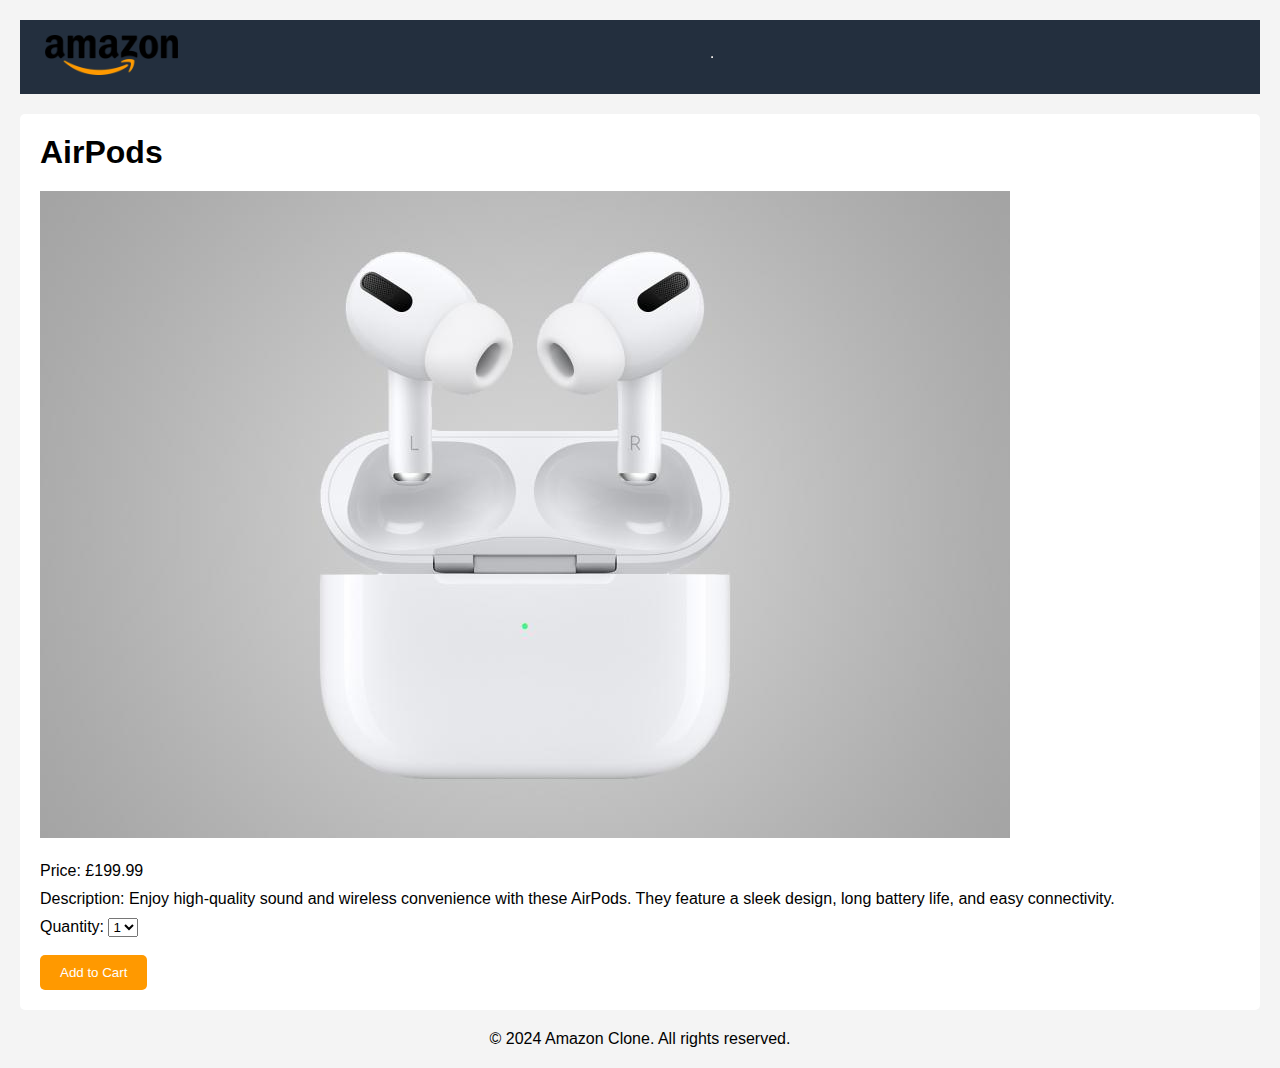
<file: html/airpods.html>
<!DOCTYPE html>
<html lang="en">

<head>
    <meta charset="UTF-8">
    <meta name="viewport" content="width=device-width, initial-scale=1.0">
    <title>Amazon Clone - AirPods</title>
    <link rel="stylesheet" href="../css/styles.css">

</head>

<body>
    <!-- Header -->
    <header>
        <div>
            <a href="index.html">
                <img src="../images/amazon-logo.png" alt="Amazon Logo">
            </a>
        </div>
        <hr>
    </header>

    <!-- Product Content -->
    <main>
        <h1>AirPods</h1>
        <img src="../images/airpods.jpg" alt="AirPods">
        <p>Price: £199.99</p>
        <p>Description: Enjoy high-quality sound and wireless convenience with these AirPods. They feature a sleek
            design, long battery life, and easy connectivity.
        </p>
        <label for="quantity">Quantity:</label>
        <select id="quantity" name="quantity">
            <option value="1">1</option>
            <option value="2">2</option>
            <option value="3">3</option>
            <option value="4">4</option>
            <option value="5">5</option>
        </select>
        <br><br>
        <button>Add to Cart</button>
    </main>

    <!-- Footer -->
    <footer>
        <p>&copy; 2024 Amazon Clone. All rights reserved.</p>
    </footer>
</body>

</html>
</file>
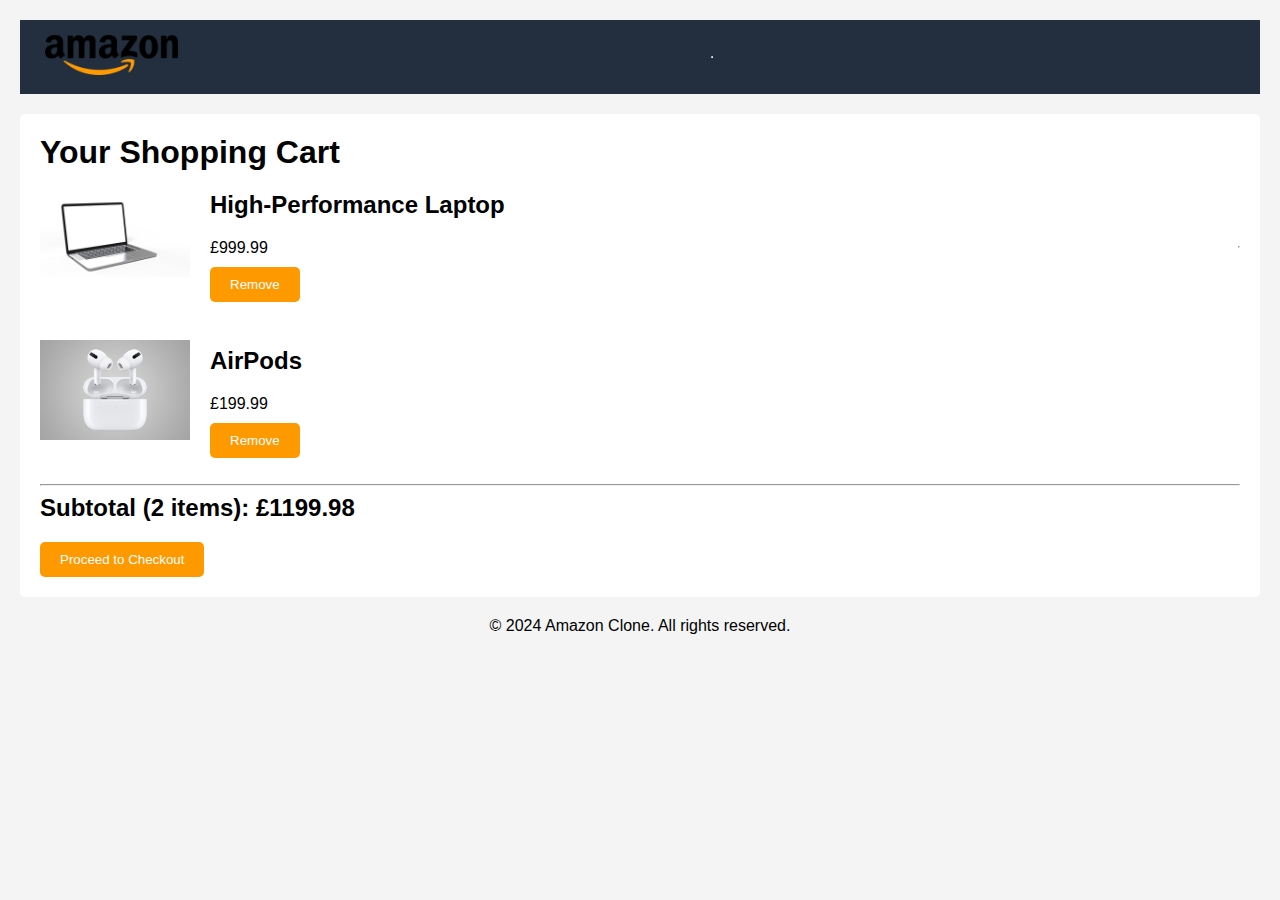
<file: html/cart.html>
<!DOCTYPE html>
<html lang="en">

<head>
    <meta charset="UTF-8">
    <meta name="viewport" content="width=device-width, initial-scale=1.0">
    <title>Amazon Clone - Cart</title>
    <link rel="stylesheet" href="../css/styles.css">

</head>

<body>
    <!-- Header -->
    <header>
        <div>
            <a href="index.html">
                <img src="../images/amazon-logo.png" alt="Amazon Logo">
            </a>
        </div>
        <hr>
    </header>

    <!-- Cart Content -->
    <main>
        <h1>Your Shopping Cart</h1>

        <!-- Cart Items -->
        <div>
            <div class="cart-item">
                <a href="laptop.html">
                    <img src="../images/laptop.jpg" alt="Laptop">
                </a>
                <div>
                    <h2>High-Performance Laptop</h2>
                    <p>£999.99</p>
                    <button>Remove</button>
                </div>
                <hr>
            </div>
            <br>
            <div class="cart-item">
                <a href="airpods.html">
                    <img src="../images/airpods.jpg" alt="AirPods">
                </a>
                <div>
                    <h2>AirPods</h2>
                    <p>£199.99</p>
                    <button>Remove</button>
                </div>
            </div>

        </div>

        <hr>

        <!-- Cart Summary -->
        <div>
            <h2>Subtotal (2 items): £1199.98</h2>
            <a href="checkout.html">
                <button>Proceed to Checkout</button>
            </a>
        </div>
    </main>

    <!-- Footer -->
    <footer>
        <p>&copy; 2024 Amazon Clone. All rights reserved.</p>
    </footer>
</body>

</html>
</file>
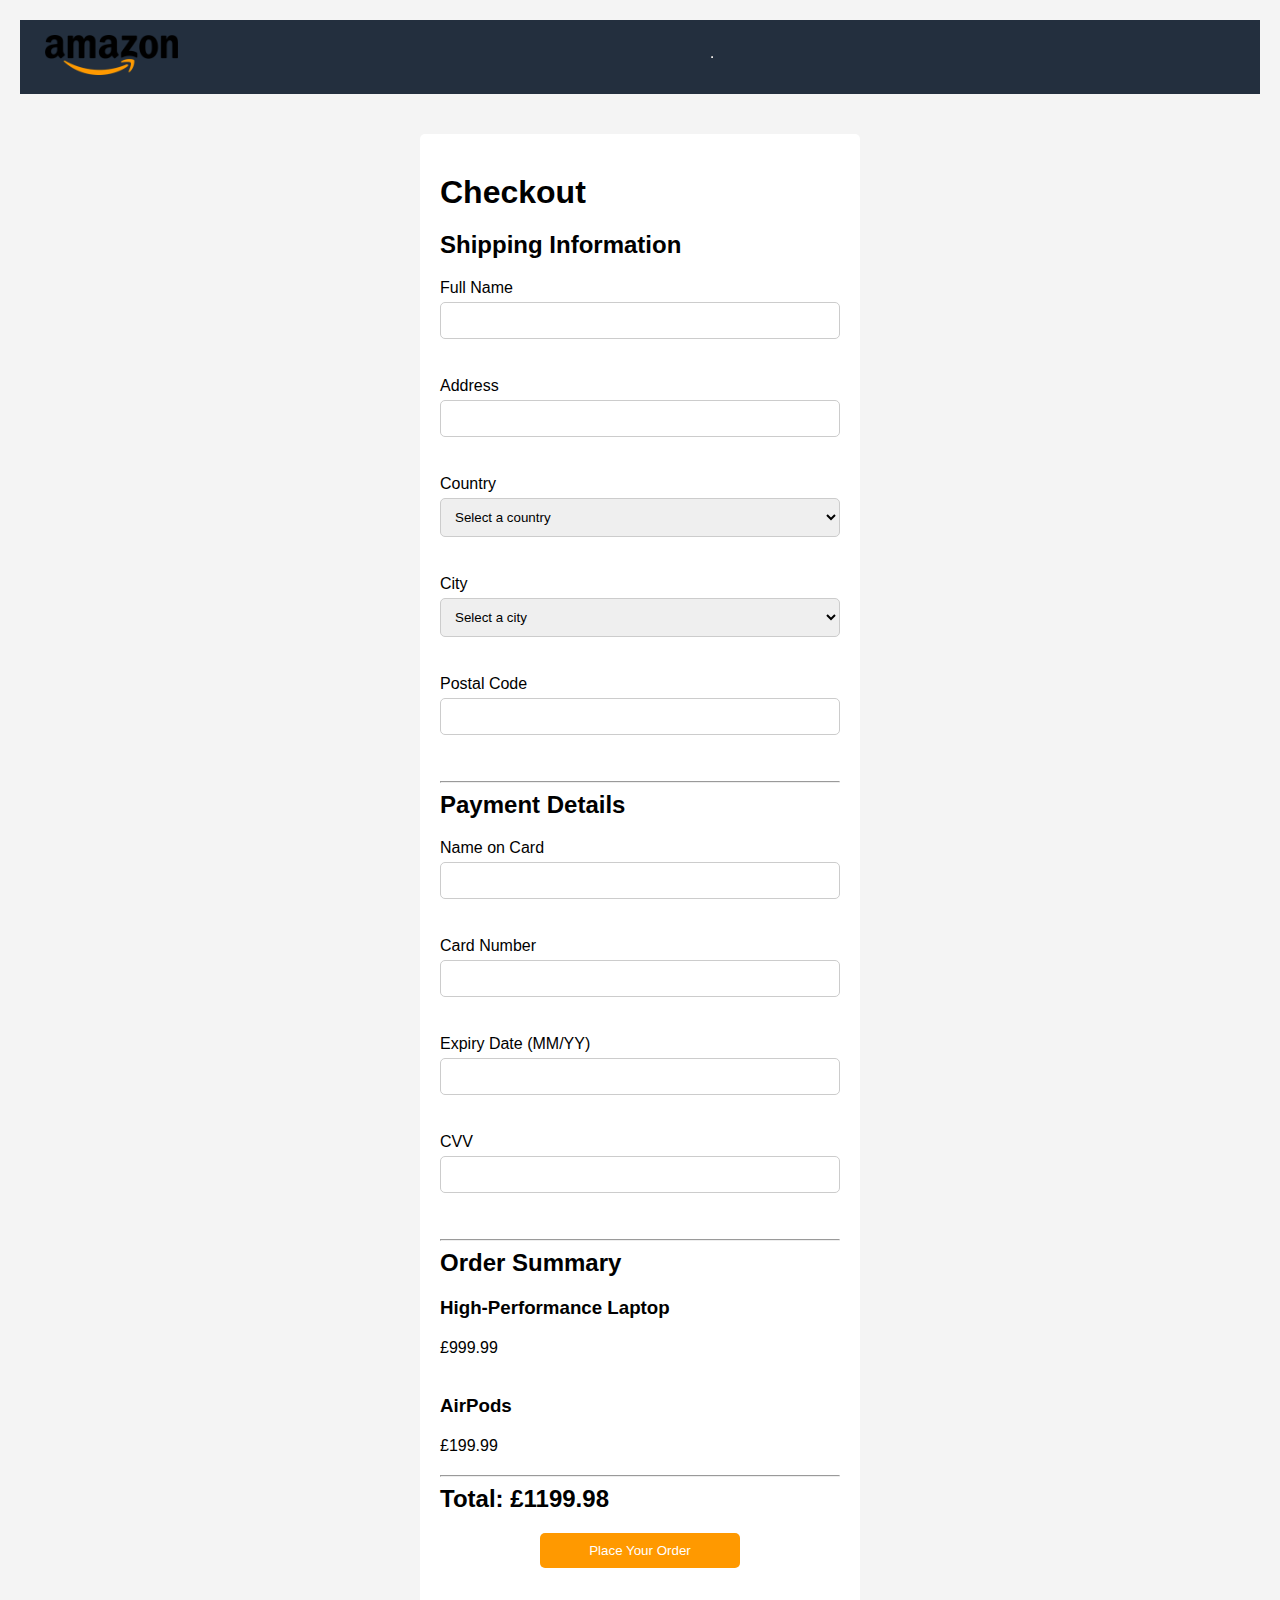
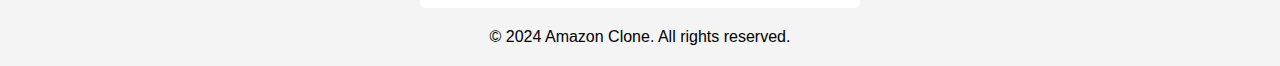
<file: html/checkout.html>
<!DOCTYPE html>
<html lang="en">

<head>
    <meta charset="UTF-8">
    <meta name="viewport" content="width=device-width, initial-scale=1.0">
    <title>Amazon Clone - Checkout</title>
    <link rel="stylesheet" href="../css/styles.css">
    <script src="../scripts/scripts.js" defer></script>
    <script src="../scripts/validateCheckout.js" defer></script>
    <script src="../scripts/dynamicSelect.js" defer></script>
</head>

<body>
    <!-- Header -->
    <header>
        <div>
            <a href="index.html">
                <img src="../images/amazon-logo.png" alt="Amazon Logo">
            </a>
        </div>
        <hr>
    </header>

    <!-- Checkout Content -->
    <main class="form-container">
        <h1>Checkout</h1>

        <!-- Checkout Form -->
        <form id="checkoutForm" action="#" method="post">
            <!-- Shipping Information -->
            <section>
                <h2>Shipping Information</h2>
                <div>
                    <label for="name">Full Name</label>
                    <br>
                    <input type="text" id="name" name="name" required>
                    <p id="nameError" class="error-message"></p>
                </div>
                <br>
                <div>
                    <label for="address">Address</label>
                    <br>
                    <input type="text" id="address" name="address" required>
                    <p id="addressError" class="error-message"></p>
                </div>
                <br>
                <div>
                    <label for="country">Country</label>
                    <br>
                    <select id="country" name="country" onchange="updateCityOptions()" required>
                        <option value="">Select a country</option>
                        <option value="United States">United States</option>
                        <option value="Canada">Canada</option>
                        <option value="United Kingdom">United Kingdom</option>
                        <option value="Australia">Australia</option>
                    </select>
                    <p id="countryError" class="error-message"></p>
                </div>
                <br>
                <div>
                    <label for="city">City</label>
                    <br>
                    <select id="city" name="city" required>
                        <option value="">Select a city</option>
                        <!-- Cities will be populated dynamically based on the selected country -->
                    </select>
                    <p id="cityError" class="error-message"></p>
                </div>
                <br>
                <div>
                    <label for="postalCode">Postal Code</label>
                    <br>
                    <input type="text" id="postalCode" name="postalCode" required>
                    <p id="postalCodeError" class="error-message"></p>
                </div>
                <br>
            </section>

            <hr>

            <!-- Payment Details -->
            <section>
                <h2>Payment Details</h2>
                <div>
                    <label for="cardName">Name on Card</label>
                    <br>
                    <input type="text" id="cardName" name="cardName" required>
                    <p id="cardNameError" class="error-message"></p>
                </div>
                <br>
                <div>
                    <label for="cardNumber">Card Number</label>
                    <br>
                    <input type="text" id="cardNumber" name="cardNumber" required>
                    <p id="cardNumberError" class="error-message"></p>
                </div>
                <br>
                <div>
                    <label for="expiryDate">Expiry Date (MM/YY)</label>
                    <br>
                    <input type="text" id="expiryDate" name="expiryDate" required>
                    <p id="expiryDateError" class="error-message"></p>
                </div>
                <br>
                <div>
                    <label for="cvv">CVV</label>
                    <br>
                    <input type="text" id="cvv" name="cvv" required>
                    <p id="cvvError" class="error-message"></p>
                </div>
                <br>
            </section>

            <hr>

            <!-- Order Summary -->
            <section>
                <h2>Order Summary</h2>
                <div>
                    <h3>High-Performance Laptop</h3>
                    <p>£999.99</p>
                </div>
                <br>
                <div>
                    <h3>AirPods</h3>
                    <p>£199.99</p>
                </div>
                <hr>
                <div>
                    <h2>Total: £1199.98</h2>
                    <button type="submit">Place Your Order</button>
                </div>
            </section>
        </form>
    </main>

    <!-- Footer -->
    <footer>
        <p>&copy; 2024 Amazon Clone. All rights reserved.</p>
    </footer>
</body>

</html>
</file>
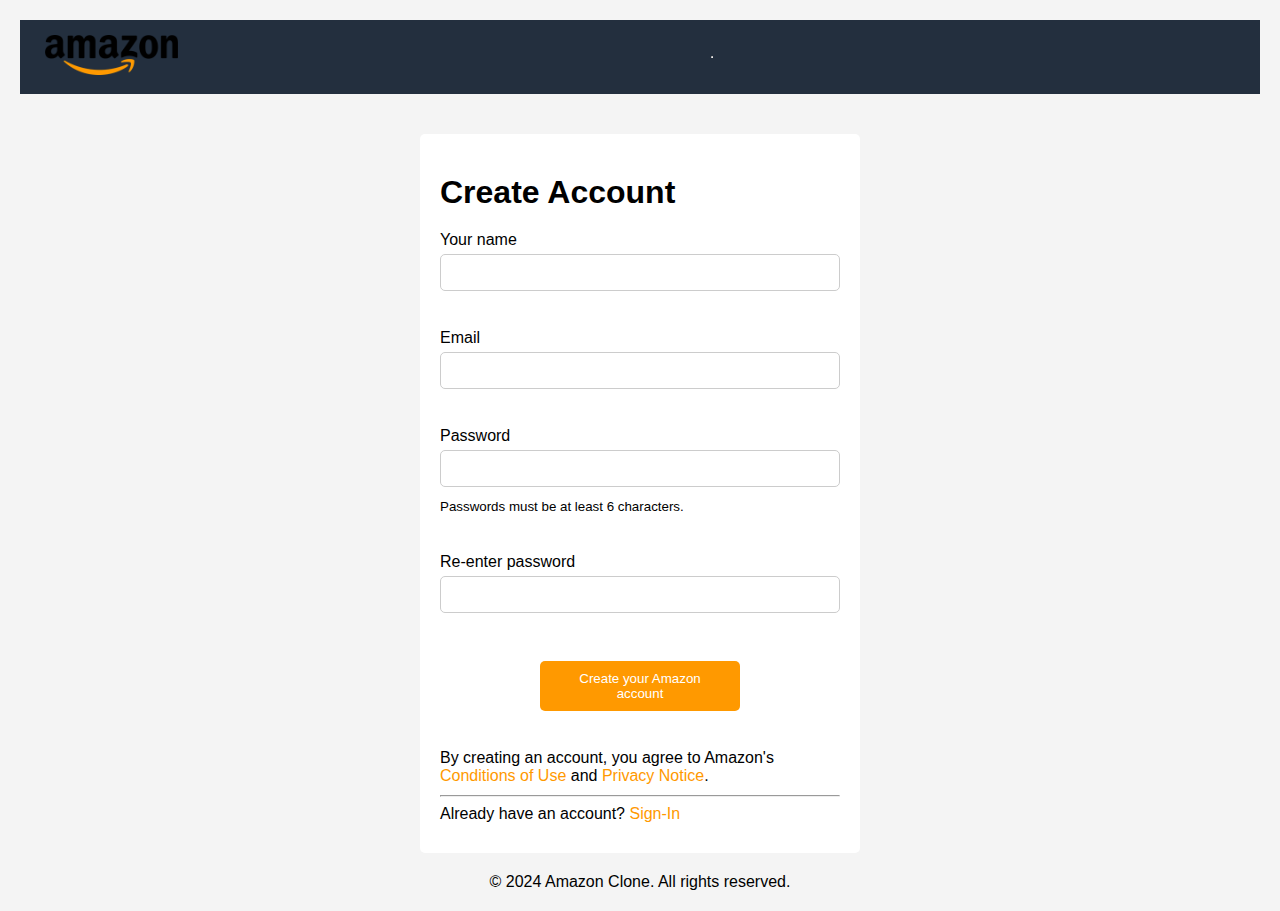
<file: html/create-account.html>
<!DOCTYPE html>
<html lang="en">

<head>
    <meta charset="UTF-8">
    <meta name="viewport" content="width=device-width, initial-scale=1.0">
    <title>Amazon Clone - Create Your Account</title>
    <link rel="stylesheet" href="../css/styles.css">
    <script src="../scripts/scripts.js"></script>
    <script src="../scripts/validateCreateAccount.js" defer></script>
</head>

<body>
    <!-- Header -->
    <header>
        <div>
            <a href="index.html">
                <img src="../images/amazon-logo.png" alt="Amazon Logo">
            </a>
        </div>
        <hr>
    </header>

    <!-- Create Account Form -->
    <main class="form-container">
        <h1>Create Account</h1>
        <form id="createAccountForm" action="#" method="post">
            <div>
                <label for="name">Your name</label>
                <br>
                <input type="text" id="name" name="name" required>
                <p id="nameError" class="error-message"></p>
            </div>
            <br>
            <div>
                <label for="email">Email</label>
                <br>
                <input type="email" id="email" name="email" required>
                <p id="emailError" class="error-message"></p>
            </div>
            <br>
            <div>
                <label for="password">Password</label>
                <br>
                <input type="password" id="password" name="password" required>
                <p id="passwordError" class="error-message"></p>
                <small>Passwords must be at least 6 characters.</small>
            </div>
            <br>
            <div>
                <label for="passwordCheck">Re-enter password</label>
                <br>
                <input type="password" id="passwordCheck" name="passwordCheck" required>
                <p id="passwordCheckError" class="error-message"></p>
            </div>
            <br>
            <div>
                <button type="submit">Create your Amazon account</button>
            </div>
        </form>
        <br>
        <div>
            <p>By creating an account, you agree to Amazon's <a href="#">Conditions of Use</a> and <a href="#">Privacy
                    Notice</a>.</p>
        </div>
        <hr>
        <div>
            <p>Already have an account? <a href="sign-in.html">Sign-In</a></p>
        </div>
    </main>

    <!-- Footer -->
    <footer>
        <p>&copy; 2024 Amazon Clone. All rights reserved.</p>
    </footer>
</body>

</html>
</file>
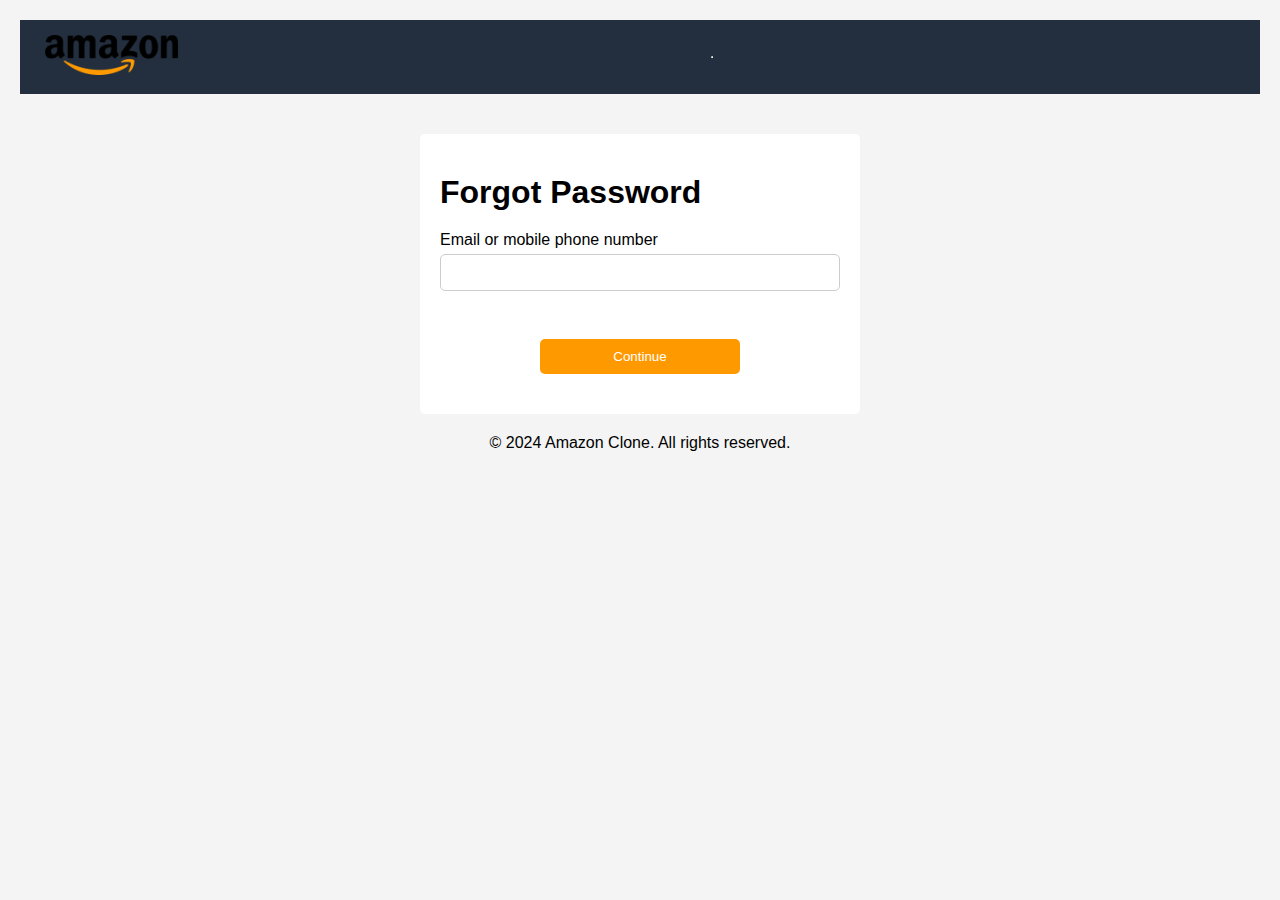
<file: html/forgot-password.html>
<!DOCTYPE html>
<html lang="en">

<head>
    <meta charset="UTF-8">
    <meta name="viewport" content="width=device-width, initial-scale=1.0">
    <title>Amazon Clone - Forgot Password</title>
    <link rel="stylesheet" href="../css/styles.css">
    <script src="../scripts/scripts.js"></script>
    <script src="../scripts/validateForgotPassword.js" defer></script>
</head>

<body>
    <!-- Header -->
    <header>
        <div>
            <a href="index.html">
                <img src="../images/amazon-logo.png" alt="Amazon Logo">
            </a>
        </div>
        <hr>
    </header>

    <!-- Forgot Password Form -->
    <main class="form-container">
        <h1>Forgot Password</h1>
        <form id="forgotPasswordForm" action="#" method="post">
            <div>
                <label for="contact">Email or mobile phone number</label>
                <br>
                <input type="text" id="contact" name="contact" required>
                <p id="contactError" class="error-message"></p>
            </div>
            <br>
            <div>
                <button type="submit">Continue</button>
            </div>
        </form>
    </main>

    <!-- Footer -->
    <footer>
        <p>&copy; 2024 Amazon Clone. All rights reserved.</p>
    </footer>
</body>

</html>
</file>
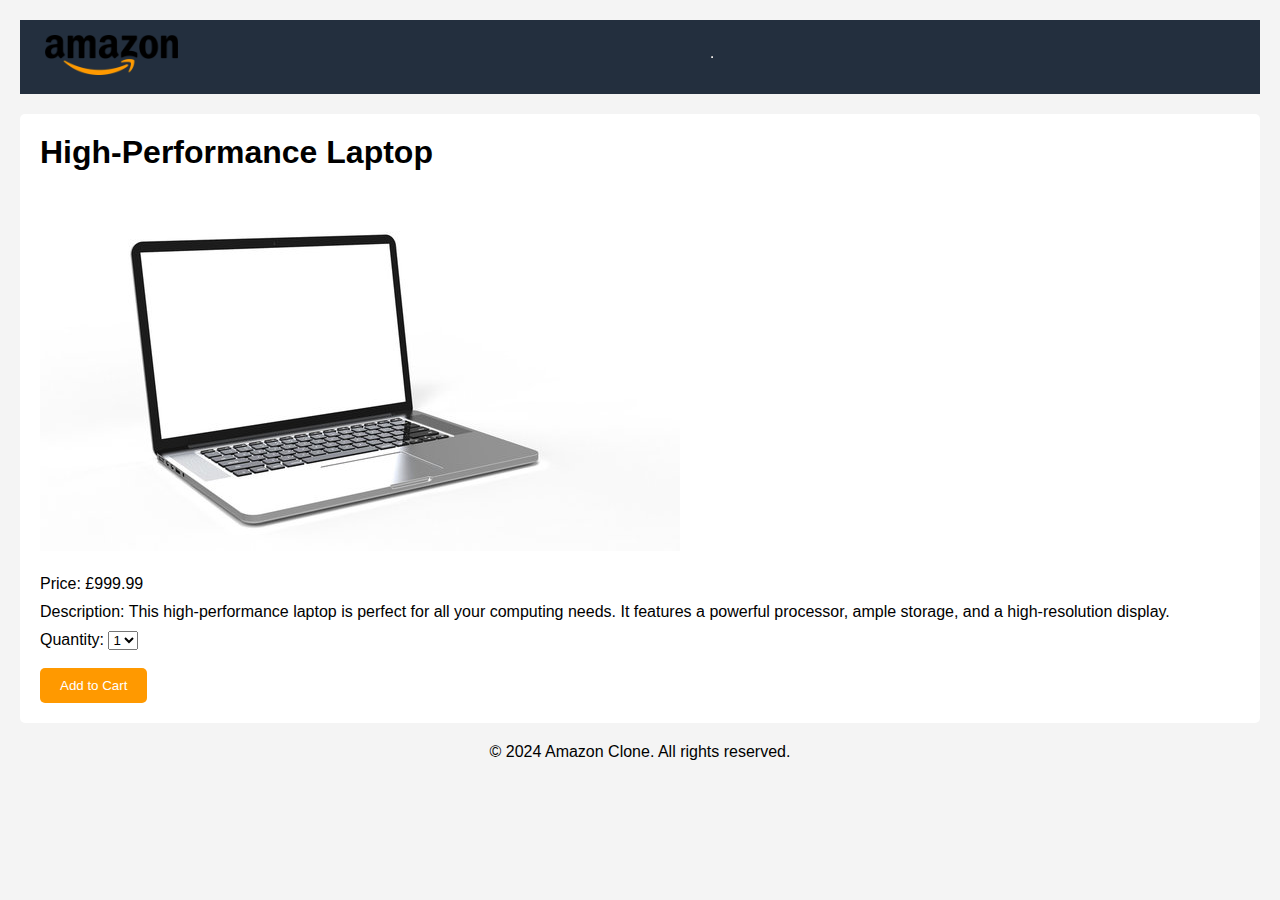
<file: html/laptop.html>
<!DOCTYPE html>
<html lang="en">

<head>
    <meta charset="UTF-8">
    <meta name="viewport" content="width=device-width, initial-scale=1.0">
    <title>Amazon Clone - High-Performance Laptop</title>
    <link rel="stylesheet" href="../css/styles.css">

</head>

<body>
    <!-- Header -->
    <header>
        <div>
            <a href="index.html">
                <img src="../images/amazon-logo.png" alt="Amazon Logo">
            </a>
        </div>
        <hr>
    </header>

    <!-- Product Content -->
    <main>
        <h1>High-Performance Laptop</h1>
        <img src="../images/laptop.jpg" alt="Laptop">
        <p>Price: £999.99</p>
        <p>Description: This high-performance laptop is perfect for all your computing needs. It features a powerful
            processor, ample storage, and a high-resolution display.</p>
        <label for="quantity">Quantity:</label>
        <select id="quantity" name="quantity">
            <option value="1">1</option>
            <option value="2">2</option>
            <option value="3">3</option>
            <option value="4">4</option>
            <option value="5">5</option>
        </select>
        <br><br>
        <button>Add to Cart</button>
    </main>

    <!-- Footer -->
    <footer>
        <p>&copy; 2024 Amazon Clone. All rights reserved.</p>
    </footer>
</body>

</html>
</file>
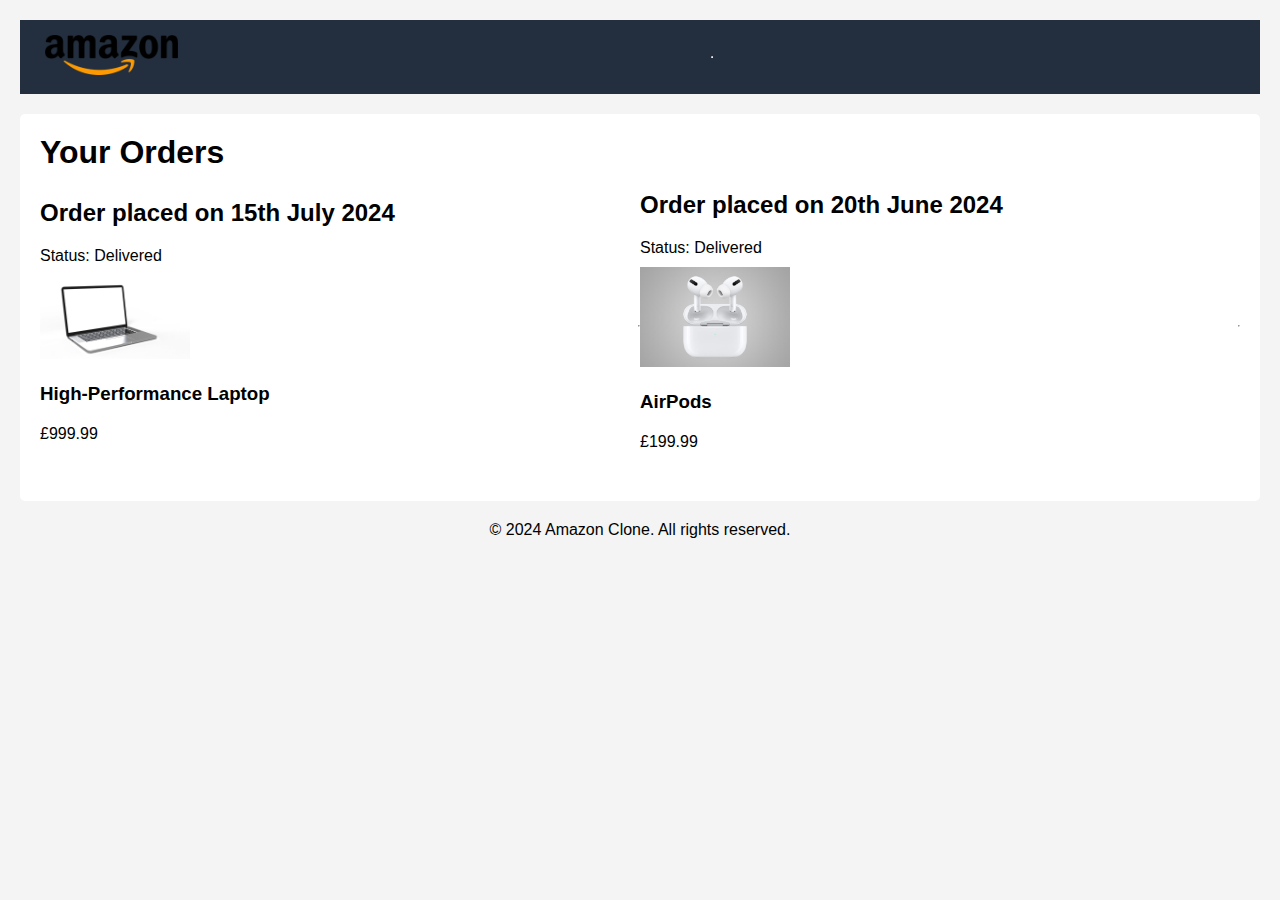
<file: html/orders.html>
<!DOCTYPE html>
<html lang="en">

<head>
    <meta charset="UTF-8">
    <meta name="viewport" content="width=device-width, initial-scale=1.0">
    <title>Amazon Clone - Orders</title>
    <link rel="stylesheet" href="../css/styles.css">

</head>

<body>
    <!-- Header -->
    <header>
        <div>
            <a href="index.html">
                <img src="../images/amazon-logo.png" alt="Amazon Logo">
            </a>
        </div>
        <hr>
    </header>

    <!-- Orders Content -->
    <main>
        <h1>Your Orders</h1>

        <!-- Order Items -->
        <div class="cart-item">
            <div>
                <h2>Order placed on 15th July 2024</h2>
                <p>Status: Delivered</p>
                <a href="laptop.html">
                    <img src="../images/laptop.jpg" alt="Laptop">
                </a>
                <div>
                    <h3>High-Performance Laptop</h3>
                    <p>£999.99</p>
                </div>
            </div>
            <hr>
            <div>
                <h2>Order placed on 20th June 2024</h2>
                <p>Status: Delivered</p>
                <a href="airpods.html">
                    <img src="../images/airpods.jpg" alt="AirPods">
                </a>
                <div>
                    <h3>AirPods</h3>
                    <p>£199.99</p>
                </div>
            </div>
            <hr>
        </div>
    </main>

    <!-- Footer -->
    <footer>
        <p>&copy; 2024 Amazon Clone. All rights reserved.</p>
    </footer>
</body>

</html>
</file>
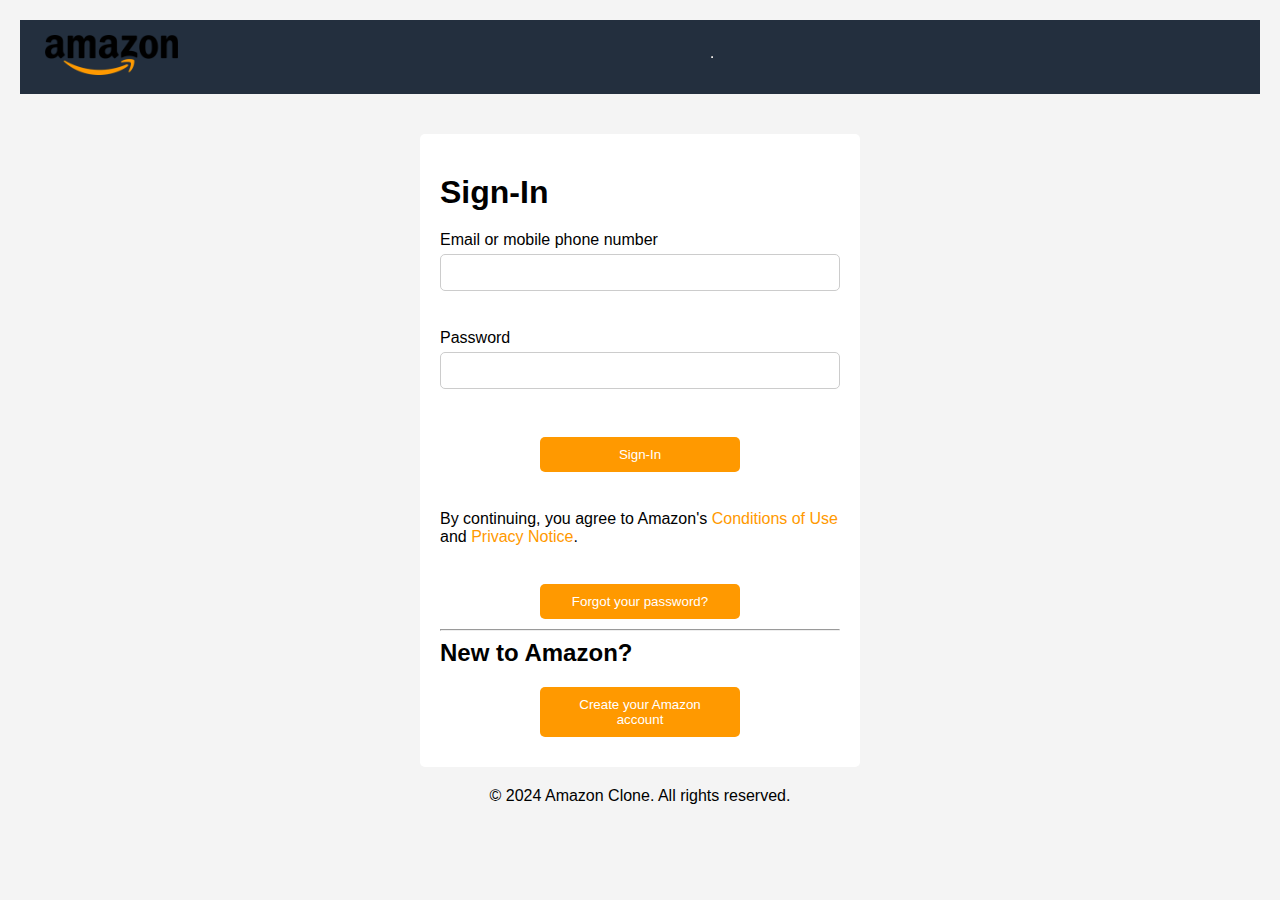
<file: html/sign-in.html>
<!DOCTYPE html>
<html lang="en">

<head>
    <meta charset="UTF-8">
    <meta name="viewport" content="width=device-width, initial-scale=1.0">
    <title>Amazon Clone - Sign In</title>
    <link rel="stylesheet" href="../css/styles.css">
    <script src="../scripts/scripts.js"></script>
    <script src="../scripts/validateSignIn.js" defer></script>
</head>

<body>
    <!-- Header -->
    <header>
        <div>
            <a href="index.html">
                <img src="../images/amazon-logo.png" alt="Amazon Logo">
            </a>
        </div>
        <hr>
    </header>

    <!-- Sign-In Form -->
    <main class="form-container">
        <h1>Sign-In</h1>
        <form id="signInForm" action="#" method="post">
            <div>
                <label for="email">Email or mobile phone number</label>
                <br>
                <input type="email" id="email" name="email" required>
                <p id="emailError" class="error-message"></p>
            </div>
            <br>
            <div>
                <label for="password">Password</label>
                <br>
                <input type="password" id="password" name="password" required>
                <p id="passwordError" class="error-message"></p>
            </div>
            <br>
            <div>
                <button type="submit">Sign-In</button>
            </div>
        </form>
        <br>
        <div>
            <p>By continuing, you agree to Amazon's <a href="#">Conditions of Use</a> and <a href="#">Privacy
                    Notice</a>.</p>
        </div>
        <br>
        <div>
            <a href="forgot-password.html">
                <button>Forgot your password?</button>
            </a>
        </div>
        <hr>
        <div>
            <h2>New to Amazon?</h2>
            <a href="create-account.html">
                <button>Create your Amazon account</button>
            </a>
        </div>
    </main>

    <!-- Footer -->
    <footer>
        <p>&copy; 2024 Amazon Clone. All rights reserved.</p>
    </footer>
</body>

</html>
</file>
<file: css/styles.css>
/* Basic reset */
body,
h1,
h2,
h3,
p,
div,
a,
button,
input,
label,
select {
    margin: 0;
    padding: 0;
    box-sizing: border-box;
    font-family: Arial, sans-serif;
}

/* Body */
body {
    padding: 20px;
    background-color: #f4f4f4;
}

/* Header */
header {
    display: flex;
    justify-content: space-between;
    align-items: center;
    background-color: #232f3e;
    padding: 10px 20px;
    color: white;
}

header img {
    height: 40px;
    padding: 5px;
}

header nav a,
header nav button {
    color: white;
    text-decoration: none;
    background: none;
    border: none;
    cursor: pointer;
    margin-left: 20px;
}

/* Main content */
main {
    background: white;
    padding: 20px;
    border-radius: 5px;
    margin: 20px 0;
}

main h1,
main h2,
main h3 {
    margin-bottom: 20px;
}

main p {
    margin-bottom: 10px;
}

main img {
    max-width: 100%;
    height: auto;
    margin-bottom: 20px;
}

/* Form-specific styles */
.form-container {
    max-width: 400px;
    margin: 0 auto;
    margin: 40px auto 0;
    padding-top: 40px;
}

.form-container form div {
    margin-bottom: 20px;
}

.form-container form input,
.form-container form select {
    width: 100%;
    padding: 10px;
    margin-top: 5px;
    border: 1px solid #ccc;
    border-radius: 5px;
}

.form-container button,
.form-container a button {
    background-color: #ff9900;
    color: white;
    padding: 10px 20px;
    border: none;
    border-radius: 5px;
    cursor: pointer;
    text-decoration: none;
    display: block;
    width: 100%;
    max-width: 200px;
    margin: 10px auto;
    text-align: center;
}

.error-message {
    color: red;
    font-size: 0.9em;
    margin-top: 5px;
    display: block;
}

button {
    background-color: #ff9900;
    color: white;
    padding: 10px 20px;
    border: none;
    border-radius: 5px;
    cursor: pointer;
    text-decoration: none;
}

button:hover {
    background-color: #e68a00;
}

/* Footer */
footer {
    text-align: center;
    margin-top: 20px;
}

/* Specific pages */
.cart-item,
.product {
    display: flex;
    align-items: center;
    margin-bottom: 20px;
}

.cart-item img,
.product img {
    width: 150px;
    height: auto;
    margin-right: 20px;
}

.cart-item div,
.product div {
    flex: 1;
}

.product button {
    background-color: #ff9900;
    color: white;
    padding: 10px 20px;
    border: none;
    border-radius: 5px;
    cursor: pointer;
}

.product button:hover {
    background-color: #e68a00;
}

/* Links */
a {
    color: #ff9900;
    text-decoration: none;
}

a:hover {
    text-decoration: underline;
}

/* Ensure button styling applies to buttons inside links */
a button {
    background-color: #ff9900;
    color: white;
    padding: 10px 20px;
    border: none;
    border-radius: 5px;
    cursor: pointer;
    text-decoration: none;
}

a button:hover {
    background-color: #e68a00;
}

/* Hero Section */
.hero {
    position: relative;
    width: 100%;
    height: 400px;
    background-image: url('../images/hero.jpg');
    background-size: cover;
    background-position: center;
    margin-bottom: 20px;
    display: flex;
    align-items: center;
    justify-content: center;
    color: white;
    text-align: center;
}

.hero h1 {
    font-size: 2.5em;
    margin-bottom: 10px;
}

.hero p {
    font-size: 1.2em;
    margin-bottom: 20px;
}

.hero button {
    background-color: #ff9900;
    color: white;
    padding: 10px 20px;
    border: none;
    border-radius: 5px;
    cursor: pointer;
}

.hero button:hover {
    background-color: #e68a00;
}
</file>
